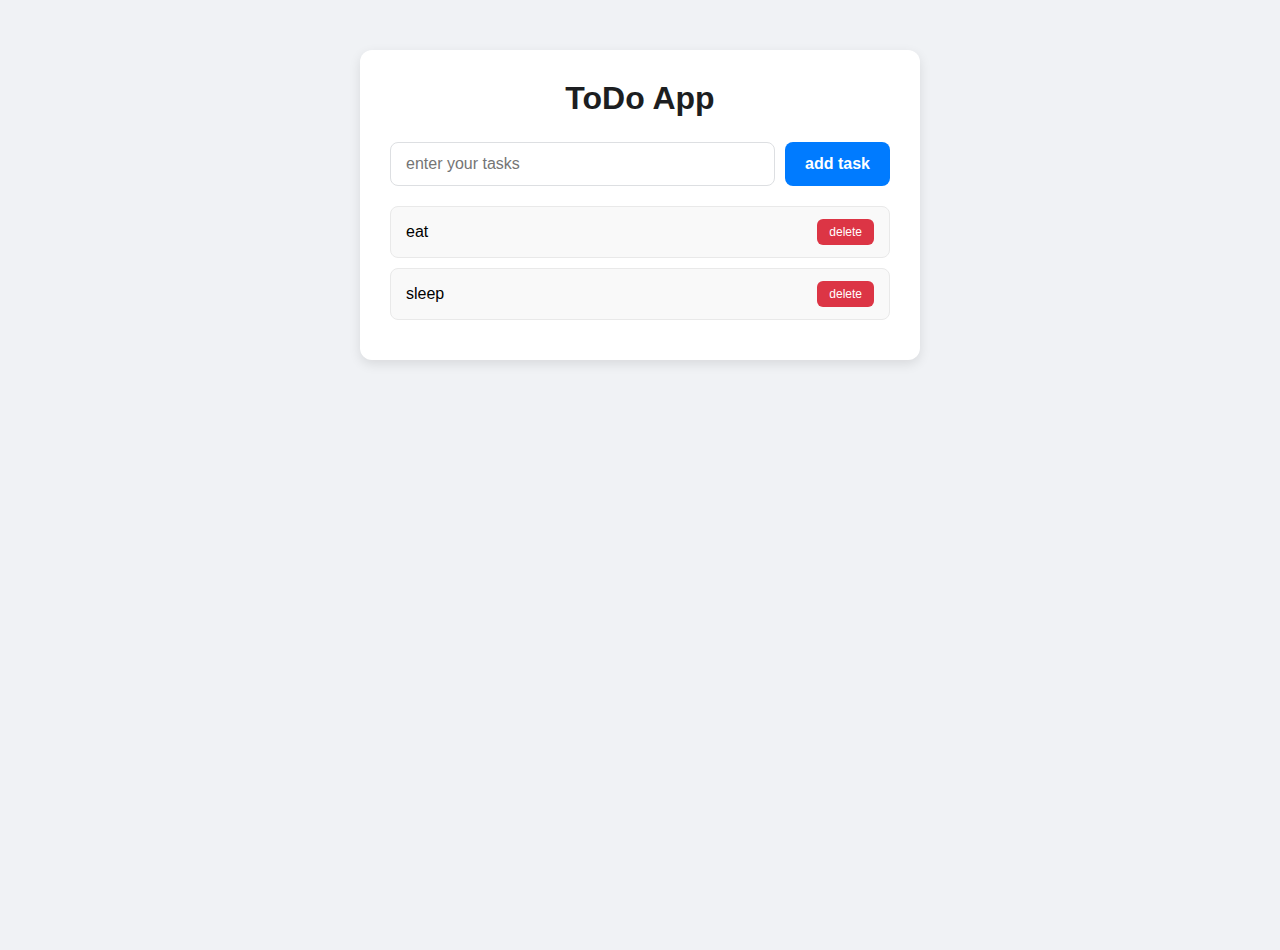
<file: To Do List/index.html>
<!DOCTYPE html>
<html lang="en">
<head>
  <meta charset="UTF-8">
  <meta name="viewport" content="width=device-width, initial-scale=1.0">
  <title>To Do App</title>
  <link rel="stylesheet" href="style.css">
</head>
<body>
  <div class="container">
    <h1>ToDo App</h1>
    <div class="input-area">
      <input placeholder="enter your tasks">
      <button>add task</button>
    </div>
    <ul>
      <li>eat<button class="del">delete</button></li>
      <li>sleep<button class="del">delete</button></li>
    </ul>
  </div>
  <script src="app.js"></script>
</body>
</html>
</file>
<file: To Do List/style.css>
body {
    font-family: -apple-system, BlinkMacSystemFont, "Segoe UI", Roboto, Helvetica, Arial, sans-serif;
    background-color: #f0f2f5;
    display: flex;
    justify-content: center;
    align-items: flex-start;
    min-height: 100vh;
    margin: 0;
    padding-top: 50px;
}
.container {
    background-color: #ffffff;
    padding: 30px;
    border-radius: 12px;
    box-shadow: 0 4px 12px rgba(0, 0, 0, 0.1);
    width: 100%;
    max-width: 500px;
}
h1 {
    text-align: center;
    color: #1c1e21;
    margin-top: 0;
    margin-bottom: 25px;
}
.input-area {
    display: flex;
    gap: 10px;
    margin-bottom: 20px;
}
input {
    flex-grow: 1; 
    padding: 12px 15px;
    font-size: 16px;
    border: 1px solid #dddfe2;
    border-radius: 8px;
    outline: none;
    transition: border-color 0.2s, box-shadow 0.2s;
}
input:focus {
    border-color: #007bff;
    box-shadow: 0 0 0 2px rgba(0, 123, 255, 0.25);
}
button {
    padding: 12px 20px;
    font-size: 16px;
    font-weight: bold;
    color: #fff;
    background-color: #007bff;
    border: none;
    border-radius: 8px;
    cursor: pointer;
    transition: background-color 0.2s;
}

button:hover {
    background-color: #0056b3;
}
ul {
    list-style: none;
    padding: 0;
    margin: 0;
}
li {
    display: flex;
    justify-content: space-between;
    align-items: center;
    padding: 12px 15px;
    background-color: #f9f9f9;
    border: 1px solid #e9e9e9;
    border-radius: 8px;
    margin-bottom: 10px;
    transition: background-color 0.2s;
    word-break: break-word; 
}
li:hover {
    background-color: #f1f1f1;
}
.del {
    background-color: #dc3545;
    color: #fff;
    font-size: 12px;
    font-weight: normal;
    padding: 6px 12px;
    border-radius: 6px;
    margin-left: 15px; 
}
.del:hover {
    background-color: #c82333;
}
</file>
